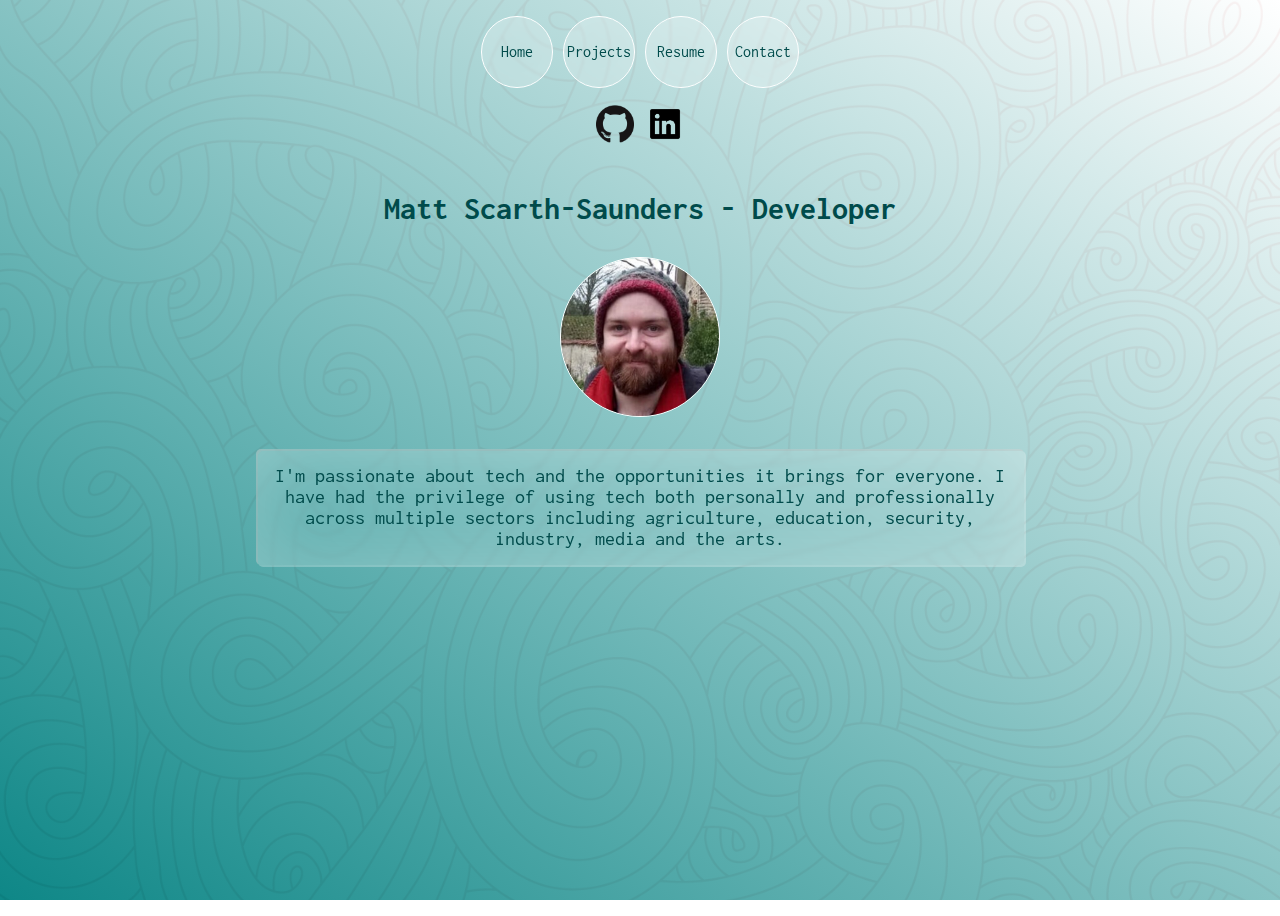
<file: index.html>
<!DOCTYPE html>
<html lang="en">
<head>
    <meta charset="UTF-8">
    <meta http-equiv="X-UA-Compatible" content="IE=edge">
    <meta name="viewport" content="width=device-width, initial-scale=1.0">
    <title>MSS Portfolio</title>
    <link rel="stylesheet" href="styles/index.css">
    <link rel="preconnect" href="https://fonts.googleapis.com">
    <link rel="preconnect" href="https://fonts.gstatic.com" crossorigin>
    <link href="https://fonts.googleapis.com/css2?family=Inconsolata&display=swap" rel="stylesheet">
</head>
<body>
    <header>
        <nav>
            <ul class="navigation">
                <a href="index.html"><li>Home</li></a>
                <a href="projects.html"><li>Projects</li></a>
                <a href="resume.html"><li>Resume</li></a>
                <a href="contact.html"><li>Contact</li></a>
            </ul>
        </nav>
        <nav>
            <ul class="social">
                <a href="https://github.com/MattScarthSaunders" target="_blank"><li id="githubLogo"><img src="images/githubLogo.png" class="logos"></li></a>
                <a href="https://www.linkedin.com/in/matthew-scarth-saunders" target="_blank"><li id="linkedinLogo"><img src="images/linkedinLogo.png" class="logos"></li></a>
            </ul>
        </nav>
    </header>
    <main>
        <h1 id="nameTitle">Matt Scarth-Saunders - Developer</h1>
        <img id="profilePic" src="/images/profile.jpeg">
        <p class="pageContent" id="aboutContent">I'm passionate about tech and the opportunities it brings for everyone. I have had the privilege of using tech both personally and professionally across multiple sectors including agriculture, education, security, industry, media and the arts.</p>
    </main>
</body>
</html>
</file>
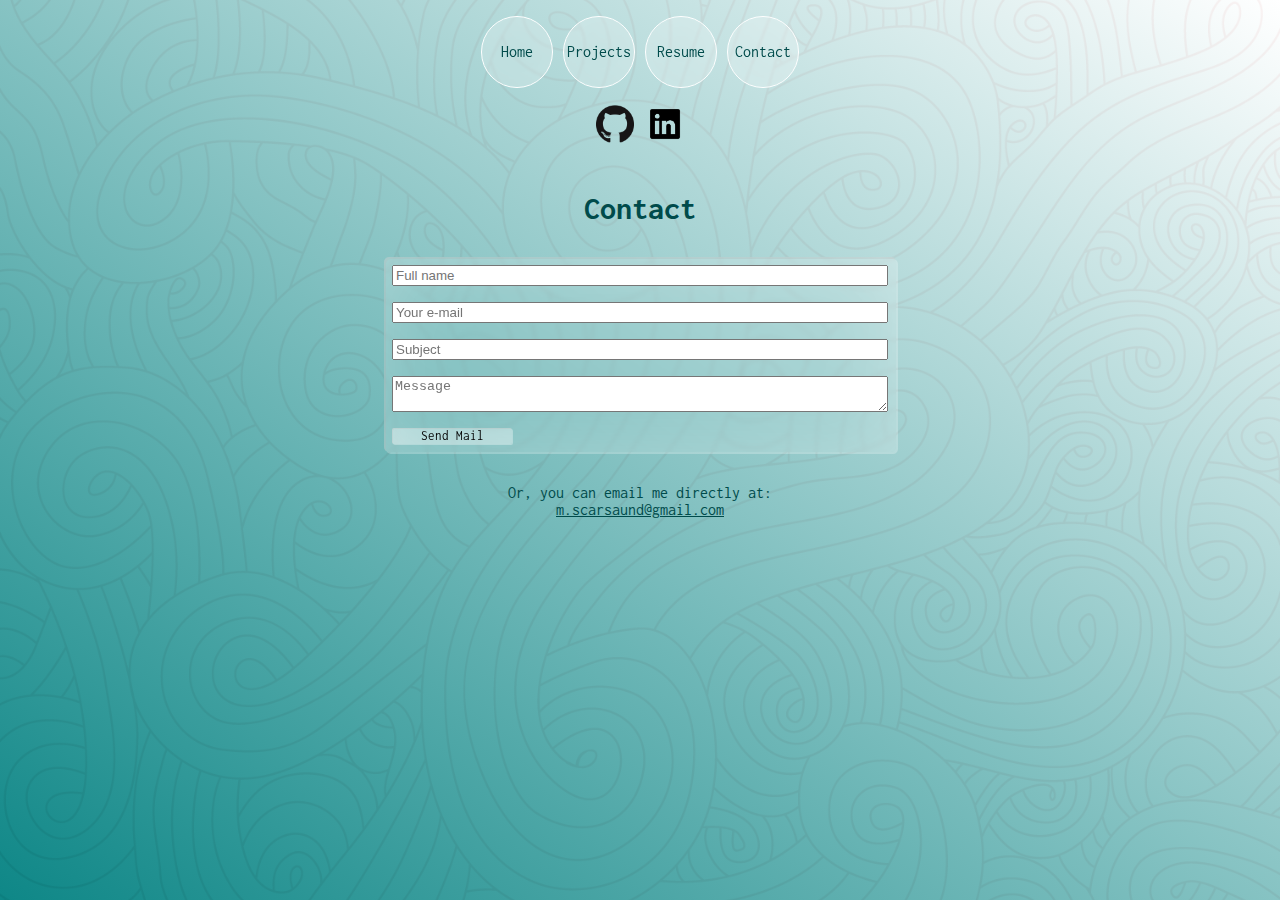
<file: contact.html>
<!DOCTYPE html>
<html lang="en">
<head>
    <meta charset="UTF-8">
    <meta http-equiv="X-UA-Compatible" content="IE=edge">
    <meta name="viewport" content="width=device-width, initial-scale=1.0">
    <title>MSS Portfolio</title>
    <link rel="stylesheet" href="styles/index.css">
    <link rel="preconnect" href="https://fonts.googleapis.com">
    <link rel="preconnect" href="https://fonts.gstatic.com" crossorigin>
    <link href="https://fonts.googleapis.com/css2?family=Inconsolata&display=swap" rel="stylesheet">
</head>
<body>
    <header>
        <nav>
            <ul class="navigation">
                <a href="index.html"><li>Home</li></a>
                <a href="projects.html"><li>Projects</li></a>
                <a href="resume.html"><li>Resume</li></a>
                <a href="contact.html"><li>Contact</li></a>
            </ul>
        </nav>
        <nav>
            <ul class="social">
                <a href="https://github.com/MattScarthSaunders" target="_blank"><li id="githubLogo"><img src="images/githubLogo.png" class="logos"></li></a>
                <a href="https://www.linkedin.com/in/matthew-scarth-saunders" target="_blank"><li id="linkedinLogo"><img src="images/linkedinLogo.png" class="logos"></li></a>
            </ul>
        </nav>
    </header>
    <main>
        <h1 id="nameTitle">Contact</h1>
        <form class ="contact-form" action="https://formspree.io/f/mqkjzjoz" method="POST">
            <input type="text" name="name" placeholder="Full name" />
            <input type="text" name="email" placeholder="Your e-mail" />
            <input type="text" name="subject" placeholder="Subject" />
            <textarea name="message" placeholder="Message"></textarea>
            <button type="submit" name="submit" id="submitButton">Send Mail</button>
        </form>
        <p>Or, you can email me directly at:</p>
        <a href="mailto: m.scarsaund@gmail.com" class="contactLink">m.scarsaund@gmail.com</a>
    </main>
</body>
</html>
</file>
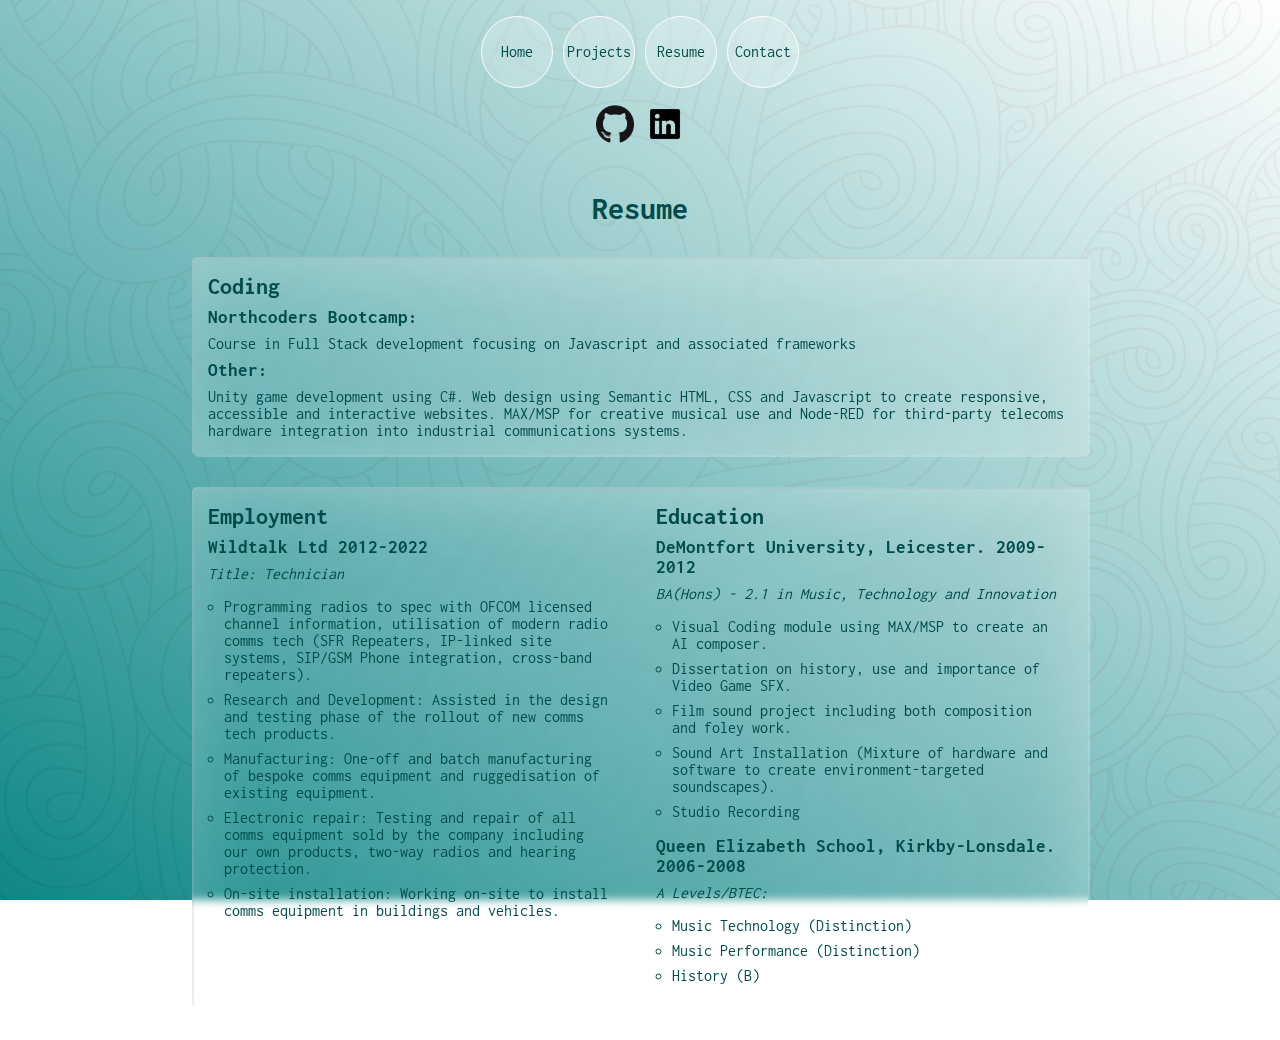
<file: resume.html>
<!DOCTYPE html>
<html lang="en">
<head>
    <meta charset="UTF-8">
    <meta http-equiv="X-UA-Compatible" content="IE=edge">
    <meta name="viewport" content="width=device-width, initial-scale=1.0">
    <title>MSS Portfolio</title>
    <link rel="stylesheet" href="styles/index.css">
    <link rel="preconnect" href="https://fonts.googleapis.com">
    <link rel="preconnect" href="https://fonts.gstatic.com" crossorigin>
    <link href="https://fonts.googleapis.com/css2?family=Inconsolata&display=swap" rel="stylesheet">
</head>
<body>
    <header>
        <nav>
            <ul class="navigation">
                <a href="index.html"><li>Home</li></a>
                <a href="projects.html"><li>Projects</li></a>
                <a href="resume.html"><li>Resume</li></a>
                <a href="contact.html"><li>Contact</li></a>
            </ul>
        </nav>
        <nav>
            <ul class="social">
                <a href="https://github.com/MattScarthSaunders" target="_blank"><li id="githubLogo"><img src="images/githubLogo.png" class="logos"></li></a>
                <a href="https://www.linkedin.com/in/matthew-scarth-saunders" target="_blank"><li id="linkedinLogo"><img src="images/linkedinLogo.png" class="logos"></li></a>
            </ul>
        </nav>
    </header>
    <main>
        <h1 id="nameTitle">Resume</h1>
        <div class="resumeContainer">
            <div class="resumeSection" id="codingSection">
                <h2>Coding</h2>
                <h3>Northcoders Bootcamp:</h3>
                <p>Course in Full Stack development focusing on Javascript and associated frameworks</p>
                <h3>Other:</h3>
                <p>Unity game development using C#. Web design using Semantic HTML, CSS and Javascript to create responsive, accessible and interactive websites. MAX/MSP for creative musical use and Node-RED for third-party telecoms hardware integration into industrial communications systems.</p>
            </div>
        </div>
        <div class="resumeContainer">
            <div class="resumeSection">
                <h2>Employment</h2>
                <h3>Wildtalk Ltd 2012-2022</h3>
                <h4>Title: Technician</h4>
                <ul class="resumeItems">
                    <li>Programming radios to spec with OFCOM licensed channel information, utilisation of modern radio comms tech (SFR Repeaters, IP-linked site systems, SIP/GSM Phone integration, cross-band repeaters).</li>
                    <li>Research and Development: Assisted in the design and testing phase of the rollout of new comms tech products.</li>
                    <li>Manufacturing: One-off and batch manufacturing of bespoke comms equipment and ruggedisation of existing equipment.</li>
                    <li>Electronic repair: Testing and repair of all comms equipment sold by the company including our own products, two-way radios and hearing protection.</li>
                    <li>On-site installation: Working on-site to install comms equipment in buildings and vehicles.</li>
                </ul>
            </div>
            <div class="resumeSection">
                <h2>Education</h2>
                <h3>DeMontfort University, Leicester. 2009-2012</h3>
                <h4>BA(Hons) - 2.1 in Music, Technology and Innovation</h4>
                <ul class="resumeItems">
                    <li>Visual Coding module using MAX/MSP to create an AI composer.</li>
                    <li>Dissertation on history, use and importance of Video Game SFX.</li>
                    <li>Film sound project including both composition and foley work.</li>
                    <li>Sound Art Installation (Mixture of hardware and software to create environment-targeted soundscapes).</li>
                    <li>Studio Recording</li>
                </ul>
                <h3>Queen Elizabeth School, Kirkby-Lonsdale. 2006-2008</h3>
                <h4>A Levels/BTEC:</h4>
                <ul class="resumeItems">
                    <li>Music Technology (Distinction)</li>
                    <li>Music Performance (Distinction)</li>
                    <li>History (B)</li>
                </ul>
            </div>
        </div>
    </main>
</body>
</html>
</file>
<file: styles/index.css>
/*css reset*/

html {
    box-sizing: border-box;
    font-size: 16px;
    font-family: "inconsolata", serif;
    color: rgb(0, 75, 75);
}
  
*, *:before, *:after {
    box-sizing: inherit;
}
  
body, h1, h2, h3, h4, h5, h6, p, ol, ul {
    margin: 0;
    padding: 0;
    font-weight: normal;
}
  
ol, ul {
    list-style: none;
}
  
img {
    max-width: 100%;
    height: auto;
}
/*fading functionality*/

.hidden {
    opacity: 0;
    transform: translate(-100px);
    filter: blur(5px);
}

.show {
    opacity: 1;
    filter: blur(0);
    transition: all 0.5s;
    grid-area: 1/1/4/2
}

.show:nth-child(2) {
    transition: all 0.5s;
}

/*General Styling*/

body {
    background: linear-gradient(to top right, rgba(0, 128, 128, 0.945), rgba(255, 255, 255, 0.918)),
                url("../images/texture.png") repeat center center / cover;
    background-attachment: fixed;
    min-height: 100vh;
    height: 100%;
    width: 100%;
}

main {
    position: absolute;
    display: grid;
    /* grid-template-columns: repeat(1fr,3);
    grid-template-rows: repeat(1fr, 3);
    flex-direction: column;
    justify-content: center;
    align-content: center; */
    text-align: center;
    width: 100%;
}

#nameTitle {
    margin-top: 2rem;
    margin-bottom: 2rem;
    font-weight: bold;
}

.pageContent {
    background-color: rgba(255, 255, 255, 0.062);
    box-shadow: inset 0 0 75px rgba(255, 255, 255, 0.253),
                inset 2px 2px rgba(168, 166, 166, 0.253),
                2px 2px rgba(255, 255, 255, 0.253);
    backdrop-filter: blur(2px);
    border-radius: 5px;
    padding: 1rem;
    margin-left: 30%;
    margin-right: 30%;
} 

/* navigation and links */
.navigation {
    display: flex;
    gap: 10px;
    justify-content: center;
    align-content: center;
    margin-top: 1rem;
    margin-bottom: 1rem;
}

.navigation li {
    border: 1px solid white;
    border-radius: 100%;
    width: 4.5rem;
    height: 4.5rem;
    text-align: center;
    padding-top: 1.65rem;
    background-color: rgba(255, 255, 255, 0.062);
    box-shadow: inset 0 0 75px rgba(255, 255, 255, 0.253);
    backdrop-filter: blur(1px);
}

.social{
    display: flex;
    gap: 10px;
    justify-content: center;
    align-content: center;
    margin-top: 1rem;
    margin-bottom: 1rem;
}

.social li {
    height: 2.5rem;
    width: 2.5rem;
}


#githubLogo{
    border: 1px solid rgba(255, 255, 255, 0);
    border-radius: 100%;
}

a {
    color: inherit;
    text-decoration: none;
}

.social li:hover, .navigation li:hover {
    box-shadow: 0 0 10px 0 white;
}

/* Contact form */

.contact-form {
    display: flex;
    flex-direction: column;
    justify-content: center;
    align-content: center;
    margin-bottom: 2rem;
    margin-left: 30%;
    margin-right: 30%;
    background-color: rgba(255, 255, 255, 0.062);
    box-shadow: inset 0 0 75px rgba(255, 255, 255, 0.253),
                inset 2px 2px rgba(168, 166, 166, 0.253),
                2px 2px rgba(255, 255, 255, 0.253);
    backdrop-filter: blur(2px);
    border-radius: 5px;
}

.contactLink {
    text-decoration: underline;
}

.contactLink:hover {
    text-shadow: 0 0 10px white;
}

.contactLink:active, li:active {
    transform: scale(0.9);
}

.contact-form input, textarea {
    margin: 0.5rem;
}

#submitButton {
    font-family: "inconsolata", serif;
    border:none;
    border-radius: 2px;
    margin-top: 0.5rem;
    margin-bottom: 0.5rem;
    margin-left: 0.5rem;
    margin-right: 75%;
    background-color:rgba(255, 255, 255, 0.062);
    box-shadow: inset 0 0 75px rgba(255, 255, 255, 0.253),
                inset 1px 1px rgba(168, 166, 166, 0.253),
                1px 1px rgba(255, 255, 255, 0.336);
    backdrop-filter: blur(1px);
    min-width: 75px;
}

#submitButton:hover {
    box-shadow: 0 0 10px 0 white;
}

#submitButton:active {
    color: white;
    background-color: rgba(1, 122, 122, 0.521);
    box-shadow: inset 0 0 75px rgba(255, 255, 255, 0.253);
    backdrop-filter: blur(5px);
    box-shadow: 0 0 10px 0 white;
    transform: scale(0.9);
}

/* resume */

.resumeContainer{
    display: flex;
    text-align: start;
    margin-bottom: 2rem;
    margin-left: 15%;
    margin-right: 15%;
    background-color: rgba(255, 255, 255, 0.062);
    box-shadow: inset 0 0 75px rgba(255, 255, 255, 0.253),
                inset 2px 2px rgba(168, 166, 166, 0.253),
                2px 2px rgba(255, 255, 255, 0.253);
    backdrop-filter: blur(4px);
    border-radius: 5px;
}

.resumeContainer h2 {
    margin-bottom: 0.5rem;
    font-weight: bold;
}

.resumeContainer h3 {
    font-weight: bold;
}

.resumeContainer h4 {
    font-style: italic;
}

.resumeSection {
    background-color: rgba(0,0,0,0);
    padding: 0.5rem;
    width: 50%;
}

.resumeSection > * {
    margin: 0.5rem;
}

.resumeItems {
    margin: 1rem;
}

.resumeItems li {
    margin: 0.5rem;
    list-style: circle;
}

#codingSection {
    align-self: center;
    width: 100%;
}

#codingSection > * {
    margin: 0.5rem;
}

/* home */

#profilePic{
    justify-self: center;
    align-self: center;
    border: 1px solid white;
    border-radius: 100%;
    height: 10rem;
    width: 10rem;
    margin-bottom: 2rem;
}

#aboutContent {
    font-size: 1.25rem;
    margin-left: 20%;
    margin-right: 20%;
}

/* Projects */

.projectContainer {
    margin-left: 10%;
    margin-right: 10%;
    margin-bottom: 5rem;
    position: relative;
    display: flex;
    justify-content: center;
    align-content: center;
    flex-direction: column;
}

.projectImage {
    width: 100%;
    object-fit: cover;
    border: 1px solid white;
    max-height: 15rem;
    border-radius: 0.5rem;
}

.projectContainer p {
    position: absolute;
    z-index: 2;
    color: white;
    text-shadow: 1px 1px black;
    max-width: 16rem;
    min-height: 7rem;
}

#projectOdd {
    top: 10rem;
    right: 0;
    margin-right: 2rem;
    min-width: 20rem;
}

#projectEven {
    top: 10rem;
    margin-left: 2rem;
    min-width: 20rem;
}

.projectLabelOdd, .projectLabelEven {
    position: absolute;
    z-index: 3;
    top: 16rem;
    background-color: rgba(255, 255, 255, 0.062);
    box-shadow: inset 0 0 75px rgba(255, 255, 255, 0.253),
                inset 2px 2px rgba(168, 166, 166, 0.253),
                2px 2px rgba(255, 255, 255, 0.253);
    backdrop-filter: blur(4px);
    border-radius: 2px;
    padding: 0.5rem;
}

.projectLabelOdd li, .projectLabelEven li {
    list-style: none;
    display: inline-flex;
}

.projectLabelOdd {
    right: 0;
    margin-right: 3rem;
}

.projectLabelEven {
    left: 0;
    margin-left: 3rem;
}

.projectLink {
    text-decoration: underline;
}

.projectLink:hover {
    text-shadow: 0 0 10px white;
    cursor: pointer;
}

.projectLink:active{
    transform: scale(0.9);
}

/* mobile sizing */

@media screen and (max-width: 576px) {
    
    .social {
        margin-top: 2rem;
    }

    #nameTitle {
        margin-left: 4%;
        margin-right: 4%;
    }
    
    #profilePic{
        height: 7rem;
        width: 7rem;
        margin-left: 4%;
        margin-right: 4%;
    }

    .pageContent {
        margin-left: 4%;
        margin-right: 4%;
    };

    .contact-form {
        margin-left: 4%;
        margin-right: 4%;
    }

    .resumeContainer {
        margin-left: 4%;
        margin-right: 4%;
    }

    .projectContainer {
        margin-left: 4%;
        margin-right: 4%;
    }

    #projectOdd {
        right: 0;
        margin-right: 2rem;
    }
    
    #projectEven {
        left: 0;
        margin-left: 2rem;
    }
}
</file>
